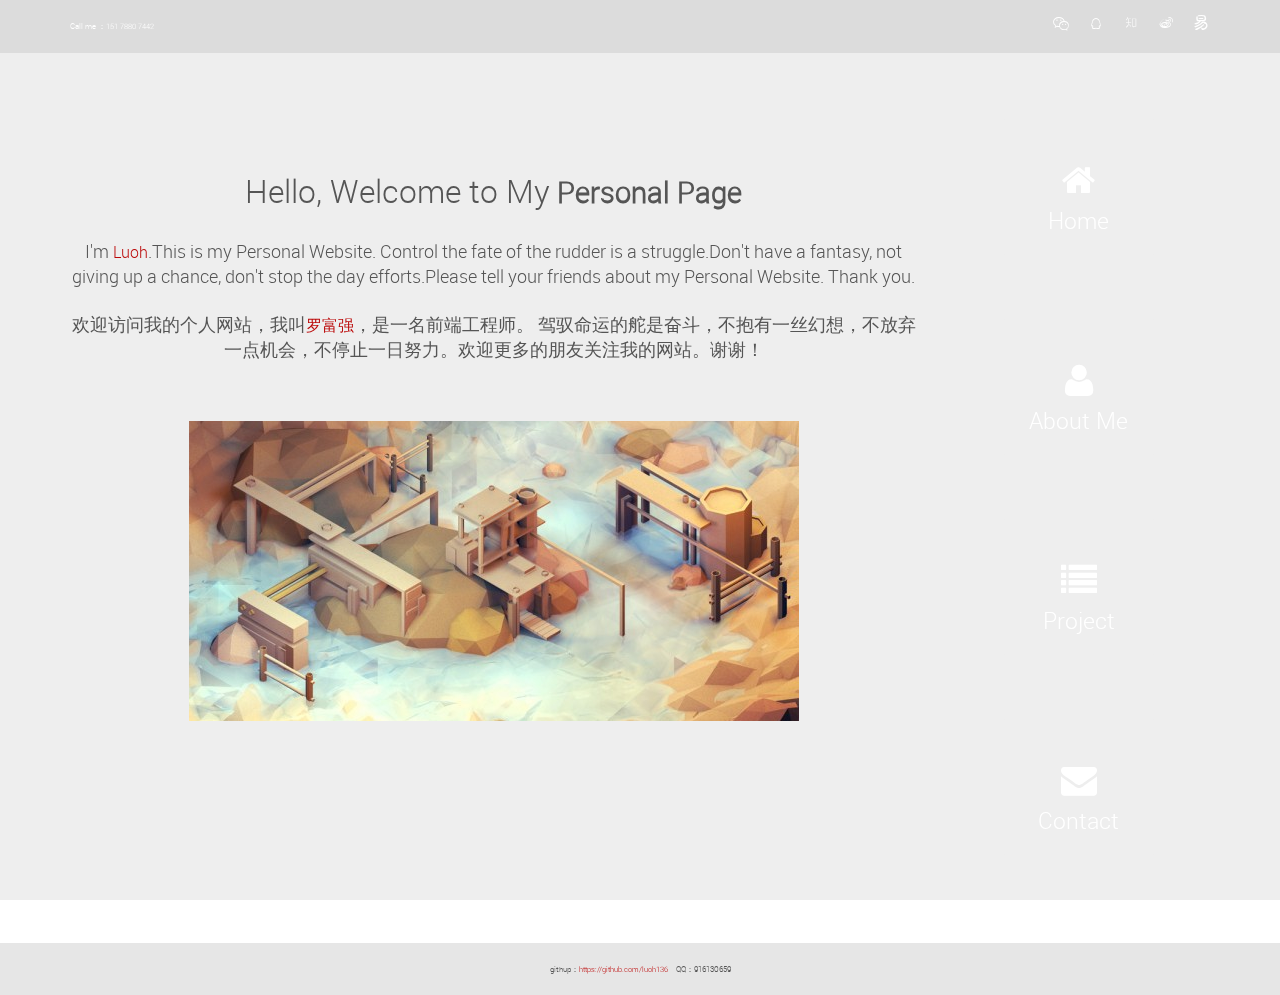
<file: index.html>
<!DOCTYPE html>
    <head>
        <meta charset="utf-8">
        <meta http-equiv="X-UA-Compatible" content="IE=edge">
        <title>Luoh的主页</title>
        <meta name="description" content="">
        <meta name="viewport" content="width=device-width, initial-scale=1">
        <link rel="icon" href="icon.png">
        
        <link rel="stylesheet" href="css/normalize.css">
        <link rel="stylesheet" href="css/font-awesome.css">
        <link rel="stylesheet" href="css/bootstrap.min.css">
        <link rel="stylesheet" href="css/index.css">
        <script src="js/vendor/modernizr-2.6.2.min.js"></script>
    </head>
    <body>
        <div class="site-bg"></div>
        <!-- TOP HEADER -->
        <div class="top-header">
            <div class="container">
                <div class="row">
                    <div class="col-md-6 col-sm-6 col-xs-12">
                        <p class="phone-info">Call me ：<a href="tel:15178807442">151 7880 7442</a></p>
                    </div>
                    <div class="col-md-6 col-sm-6 col-xs-12">
                        <div class="social-icons">
                            <ul>
                                <li><a href="javascript:;" class="fa icon-weixin"></a></li>
                                <li><a href="javascript:;" class="fa icon-qq01"></a></li>
                                <li><a href="javascript:;" class="fa icon-zhihu"></a></li>
                                <li><a href="javascript:;" class="fa icon-weibo"></a></li>
                                <li><a href="javascript:;" class="fa icon-wangyi1"></a></li>
                            </ul>
                        </div>
                    </div>
                </div>
            </div>
        </div>

<!--index content-->
        <div class="visible-xs visible-sm responsive-menu">
            <a href="javascript:;" class="toggle-menu">
                <i class="fa fa-bars"></i> Show Menu
            </a>
            <div class="show-menu">
                <ul class="main-menu">
                    <li>
                        <a class="show-1 active homebutton" href="javascript:;"><i class="fa fa-home"></i><span>Home</span></a>
                    </li>
                    <li>
                        <a class="show-2 aboutbutton" href="javascript:;"><i class="fa fa-user"></i>About Me</a>
                    </li>
                    <li>
                        <a class="show-3 projectbutton" href="javascript:;"><i class="fa fa-camera"></i>Project</a>
                    </li>
                    <li>
                        <a class="show-5 contactbutton" href="javascript:;"><i class="fa fa-envelope"></i>Contact</a>
                    </li>
                </ul>
            </div>
        </div>
		<div class="copyrights">Collect from </div>
        <div class="container" id="page-content">
            <div class="row">
                <div class="col-md-9 col-sm-12 content-holder">
                    <!-- CONTENT -->
                    <div id="menu-container">    
                        <div id="menu-1" class="homepage home-section text-center">
                            <div class="welcome-text">
                                <h2>Hello, Welcome to My<strong> Personal Page</strong></h2>
                                <p class="p1">I'm <span class="green">Luoh</span>.This is my  Personal Website. Control the fate of the rudder is a struggle.Don't have a fantasy, not giving up a chance, don't stop the day efforts.Please tell your friends about my Personal Website. Thank you.</p>
								<br/>

                                 <p>欢迎访问我的个人网站，我叫<span class="green">罗富强</span>，是一名前端工程师。 驾驭命运的舵是奋斗，不抱有一丝幻想，不放弃一点机会，不停止一日努力。欢迎更多的朋友关注我的网站。谢谢！</p>
                            </div>
                            <div style="background:url(images/bj.jpg) no-repeat center center;width:100%;height:300px;margin-top:60px" ></div>
                        </div>
                        <div id="menu-2" class="content about-section">
                            <div class="row">
                                <div class="col-md-8 col-sm-8">
                                    <div class="box-content profile">
                                        <h3 class="widget-title">About me</h3>
                                        <!-- <div class="profile-thumb">
                                            <img src="images/my.jpg" alt="">
                                        </div> -->
                                        <div class="profile-content">
                                            <h5 class="profile-name">罗富强</h5>
                                            <span class="profile-role">Web Engineer</span> <p>
                                            学历：本科<br>
                                            现居住地：重庆<br>
                                            联系电话：151 7880 7442<br>
                                            邮箱：luoh136@163.com
											</p>

                                        </div>
                                    </div>
                                </div>
                                <div class="col-md-4 col-sm-4">
                                    <div class="box-content">
                                        <h3 class="widget-title">Item Experience</h3>
                                        <span>福心产品推广<br>
                                           	宁波EBM应急广播监管系统<br>
                                            太化集团房地产开发有限公司<br>
                                            搜狐时尚年终策划<br>
                                            山西飞龙压缩机制造有限公司<br>
                                            移动端书城app<br>
                                        </span>
                                    </div>
                                </div>
                            </div>
                            <div class="row">
                                <div class="col-md-6 col-sm-6">
                                    <div class="box-content">
                                        <h3 class="widget-title">Working Experience</h3>
                                        <div class="project-item">
                                            <span>2015.10-至今   <br>
                                                山西环球巨人科技有限公司<br>
                                            根据工作安排能高效、高质地完成代码编写，确保符合规范的前端代码规范<br>
											负责公司现有项目和新项目的前端修改调试和开发工作<br>
											与设计团队紧密配合，最大程度实现ui设计师的设计想法<br>
											与后端开发团队紧密配合，确保代码有效对接，优化网站前端性能<br>
											页面通过标准校验，兼容各主流浏览器
                                            </span>
                                        </div>
                                    </div>
                                </div>
                                <div class="col-md-6 col-sm-6">
                                    <div class="box-content">
                                        <h3 class="widget-title">Technical Skills</h3>
                                        <div class="project-item">
                                            <span>Jquery------熟练掌握jquery的原理，对其方法能熟练运用<br>
                                                Angularjs------能熟练运用angularjs，对其指令能很好地运用<br>
                                                CSS3------animation动画，盒子3D变形，iconfont字体图标，媒体查询@media页面响应式<br>
                                                HTML5------常用H5的touch事件应用于移动端、localstorerage本地存储数据、canvas制作图表
                                                <br>
                                                Javascript------能熟练应用原生js给网页添加动效<br>
                                                Photoshop------熟练使用ps制作icon、抠图、切图
                                            </span>
                                        </div>
                                    </div>
                                </div>
                            </div>
                        </div>

                        <div id="menu-3" class="content gallery-section">
                            <div class="box-content">
                                <h3 class="widget-title">Projects</h3>
                                <div class="row row1">
                                    <div class="col-md-4 col-sm-6 col-xs-12">
                                        <div class="project-item">
                                         <h2>
                                          <span>福心产品推广</span>
                                          <strong>
                                            <i class=" icon icon-xiangqu"></i>
                                            <a target="_blank" href="http://fuxin.hafu365.com/">电子产品详细展示</a>
                                          </strong>
                                        </h2>
                                         <div class="g6-content">
                                             <div class="g6-description">
                                              <p>项目负责</p>
                                              <p>将psd效果图转化为html代码。使用css3的animation动画，利用@media进行响应式布局</p>
                                             </div>
                                           </div>
                                           <a class="g6-btn">
                                            <i class="icon icon-search"></i>
                                             <i class="icon icon-esc"></i>
                                          </a>
                                          <a href="http://fuxin.hafu365.com/">
                                            <img src="img/fuxin.png" alt=""></a>
                                        </div>  
                                    </div> 
                                    
                                    <div class="col-md-4 col-sm-6 col-xs-12">
                                           <div class="project-item">
                                         <h2>
                                          <span>阅读App</span>
                                          <strong>
                                            <i class=" icon icon-xiangqu"></i>
                                            <a target="_blank" href="https://luoh136.github.io/app">
                                            	移动端书城类app
                                            </a>
                                          </strong>
                                        </h2>
                                         <div class="g6-content">
                                             <div class="g6-description">
                                              <p>项目负责</p>
                                              <p>利用angularjs框架操作路由跳转页面，将相同内容编写组件，自定义指令控制页面动画</p>
                                             </div>
                                           </div>
                                           <a class="g6-btn">
                                            <i class="icon icon-search"></i>
                                             <i class="icon icon-esc "></i>
                                          </a>
                                          <a href="javascript:;" >
                                            <img src="img/shucheng.png" alt=""></a>
                                        </div> 
                                    </div>
                                    <div class="col-md-4 col-sm-6 col-xs-12">
                                           <div class="project-item">
                                         <h2>
                                          <span>宁波EBM应急广播监管系统</span>
                                          <strong>
                                            <i class=" icon icon-xiangqu"></i>
                                            <a target="_blank" href="javascript:;">公司内网系统</a>
                                          </strong>
                                        </h2>
                                         <div class="g6-content">
                                             <div class="g6-description">
                                              <p>项目负责</p>
                                              <p>响应式布局开发，交互采用Ajax技术调用后台接口。运用了HTML5的canvans技术数据可
视化，实现地图以及各种饼图，柱状图</p>
                                             </div>
                                           </div>
                                           <a class="g6-btn">
                                            <i class="icon icon-search"></i>
                                             <i class="icon icon-esc"></i>
                                          </a>
                                          <a href="javascript:;">
                                            <img src="img/canvas.png" alt=""></a>
                                        </div> 
                                    </div>
                                    <div class="col-md-4 col-sm-6 col-xs-12">
                                           <div class="project-item">
                                         <h2>
                                          <span>山西飞龙压缩机制造有限公司</span>
                                          <strong>
                                            <i class=" icon icon-xiangqu"></i>
                                            <a target="_blank" href="http://www.shanxifeilong.cn/">公司官网开发</a>
                                          </strong>
                                        </h2>
                                         <div class="g6-content">
                                             <div class="g6-description">
                                              <p>项目负责</p>
                                              <p>页面编写，运用JavaScript，制作网页动效再结合php实现前后台数据交互</p>
                                             </div>
                                           </div>
                                           <a class="g6-btn">
                                             <i class="icon icon-search"></i>
                                             <i class="icon icon-esc"></i>
                                          </a>
                                          <a href="javascript:;">
                                            <img src="img/feilong.png" alt=""></a>
                                        </div> 
                                    </div>
                                     <div class="col-md-4 col-sm-6 col-xs-12">
                                        <div class="project-item">
                                         <h2>
                                          <span>太化集团</span>
                                          <strong>
                                            <i class=" icon icon-xiangqu"></i>
                                            <a target="_blank" href="http://www.taihuadichan.com/index.php ">公司网站开发建设</a>
                                          </strong>
                                        </h2>
                                         <div class="g6-content">
                                             <div class="g6-description">
                                              <p>项目负责</p>
                                              <p>将psd效果图转化为html代码，负责列表页和详情页，从后台获取数据，实现动态页面。利用jquery制作页面动画效果，单页面静态展示</p>
                                             </div>
                                           </div>
                                           <a class="g6-btn">
                                            <i class="icon icon-search"></i>
                                             <i class="icon icon-esc"></i>
                                          </a>
                                          <a href="javascript:;">
                                            <img src="img/taihua.png" alt=""></a>
                                        </div>  
                                    </div>
                                    <div class="col-md-4 col-sm-6 col-xs-12">
                                          <div class="project-item">
                                         <h2>
                                          <span>搜狐时尚年终策划</span>
                                          <strong>
                                            <i class=" icon icon-xiangqu"></i>
                                            <a target="_blank" href="http://m.sohu.com/c/18279/?from=timeline&isappinstalled=0">移动端H5</a>
                                          </strong>
                                        </h2>
                                         <div class="g6-content">
                                             <div class="g6-description">
                                              <p>项目负责</p>
                                              <p>将psd效果图转化为html代码，利用css3进行页面动画</p>
                                             </div>
                                           </div>
                                           <a class="g6-btn">
                                            <i class="icon icon-search"></i>
                                             <i class="icon icon-esc"></i>
                                          </a>
                                          <a href="javascript:;">
                                            <img src="img/souhu.png" alt=""></a>
                                        </div> 
                                    </div>
                                </div>
                                <div class="project-pages">
                                    <ul>
                                        <li><a href="javascript:;">html5</a></li>
                                        <li><a href="javascript:;">css3</a></li>
                                        <li><a href="javascript:;">jquery</a></li>
                                        <li><a href="javascript:;">ajax</a></li>
                                        <li><a href="javascript:;">angularjs</a></li>
                                        <li><a href="javascript:;">bootstrap</a></li>
                                    </ul>
                                </div>
                            </div>
                        </div>
                        <div id="menu-3" class="content gallery-section">
                            <div class="box-content">
                          <h3 class="widget-title">Applets</h3>
                          <div class="row row2">
                              <div class="col-md-4 col-sm-6 col-xs-12">
                                  <div class="project-item">
                                      <h2>
                                          <span>房贷计算器</span>
                                          <strong>
                                              <i class=" icon icon-xiangqu"></i>
                                              <a target="_blank" href="javascript:;">微信小程序</a>
                                          </strong>
                                      </h2>

                                      <div class="g6-content">
                                          <div class="g6-description">
                                              <p>介绍</p>
                                              <p>通过微信开发者工具进行小程序开发，使用自定标签搭建页面结构</p>
                                          </div>
                                      </div>

                                      <a class="g6-btn">
                                          <i class="icon icon-search"></i>
                                          <i class="icon icon-esc"></i>
                                      </a>
                                      <a href="javascript:;">
                                          <img src="img/fangdai.png" alt=""></a>
                                  </div>
                              </div>
                              <div class="col-md-4 col-sm-6 col-xs-12">
                                  <div class="project-item">
                                      <h2>
                                          <span>五子棋</span>
                                          <strong>
                                              <i class=" icon icon-xiangqu"></i>
                                              <a target="_blank" href="http://luoh136.github.io/wzq">HTML5canvas应用</a>
                                          </strong>
                                      </h2>

                                      <div class="g6-content">
                                          <div class="g6-description">
                                              <p>简介</p>
                                              <p>利用canvas画布进行棋盘描绘和落子，探讨计算机基础算法实现人机对战</p>
                                          </div>
                                      </div>

                                      <a class="g6-btn">
                                          <i class="icon icon-search"></i>
                                          <i class="icon icon-esc"></i>
                                      </a>
                                      <a href="javascript:;">
                                          <img src="img/wuziqi.png" alt="">
                                      </a>
                                  </div>
                              </div>
                              <div class="col-md-4 col-sm-6 col-xs-12">
                                  <div class="project-item">
                                      <h2>
                                          <span>知乎日报</span>
                                          <strong>
                                              <i class=" icon icon-xiangqu"></i>
                                              <a target="_blank" href="javascript:;">微信小程序</a>
                                          </strong>
                                      </h2>

                                      <div class="g6-content">
                                          <div class="g6-description">
                                              <p>介绍</p>
                                              <p>通过知乎日报API输出的json对象进行页面渲染</p>
                                          </div>
                                      </div>

                                      <a class="g6-btn">
                                          <i class="icon icon-search"></i>
                                          <i class="icon icon-esc"></i>
                                      </a>
                                      <a href="javascript:;">
                                          <img src="img/zhihu.jpg" alt="">
                                      </a>
                                  </div>
                              </div>
                              <div class="col-md-4 col-sm-6 col-xs-12">
                                  <div class="project-item">
                                      <h2>
                                          <span>贪吃蛇</span>
                                          <strong>
                                              <i class=" icon icon-xiangqu"></i>
                                              <a target="_blank" href="http://huoerheaven.github.io/tianmao/index.html">javascript动画及计算机基础算法</a>
                                          </strong>
                                      </h2>

                                      <div class="g6-content">
                                          <div class="g6-description">
                                              <p>简介</p>
                                              <p>利用js操作dom元素进行页面布局及动画，利用onkeydown事件控制蛇头方向</p>
                                          </div>
                                      </div>

                                      <a class="g6-btn">
                                          <i class="icon icon-search"></i>
                                          <i class="icon icon-esc"></i>
                                      </a>
                                      <a href="javascript:;">
                                          <img src="img/tanchishe.jpg" alt=""></a>
                                  </div>
                              </div>
                              <div class="col-md-4 col-sm-6 col-xs-12">
                                  <div class="project-item">
                                      <h2>
                                          <span>音乐播放器</span>
                                          <strong>
                                              <i class=" icon icon-xiangqu"></i>
                                              <a target="_blank" href="http://luoh136.github.io/mc">HTML5移动端audio应用</a>
                                          </strong>
                                      </h2>

                                      <div class="g6-content">
                                          <div class="g6-description">
                                              <p>简介</p>
                                              <p>利用html5中的touch事件及audio标签特有的属性和方法控制音乐播放</p>
                                          </div>
                                      </div>

                                      <a class="g6-btn">
                                          <i class="icon icon-search"></i>
                                          <i class="icon icon-esc"></i>
                                      </a>
                                      <a href="javascript:;">
                                          <img src="img/yinyue.png" alt=""></a>
                                  </div>
                              </div>
                              <div class="col-md-4 col-sm-6 col-xs-12">
                                  <div class="project-item">
                                      <h2>
                                          <span>Todo应用</span>
                                          <strong>
                                              <i class=" icon icon-xiangqu"></i>
                                              <a target="_blank" href="http://luoh136.github.io/icloud">HTML5移动端localstorage</a>
                                          </strong>
                                      </h2>

                                      <div class="g6-content">
                                          <div class="g6-description">
                                              <p>简介</p>
                                              <p>通过h5中的touch事件和利用jquery操作页面动画，利用localstorage将数据存储在本地</p>
                                          </div>
                                      </div>

                                      <a class="g6-btn">
                                          <i class="icon icon-search"></i>
                                          <i class="icon icon-esc"></i>
                                      </a>
                                      <a href="javascript:;">
                                          <img src="img/todo.png" alt=""></a>
                                  </div>
                              </div>
                                </div>
                              
                                <div class="project-pages">
                                    <ul>
                                        <li><a href="javascript:;">微信小程序</a></li>
                                        <li><a href="javascript:;">HTML5</a></li>
                                        <li><a href="javascript:;">jquery</a></li>
                                        <li><a href="javascript:;">CSS3</a></li>
                                        <li><a href="javascript:;">fullpage</a></li>
                                        <li><a href="javascript:;">bootstrap</a></li>
                                    </ul>
                                </div>
                            </div>
                        </div>


                        <div id="menu-4" class="content contact-section">
                            <div class="row">
                                <div class="col-md-8 col-sm-8">
                                    <div class="box-content">
                                        <h3 class="widget-title">Send Me A Message</h3>
                                        <form class="contact-form">
                                            <fieldset>
                                                <input type="text" class="name" id="name" placeholder="Name...">
                                            </fieldset> 
                                            <fieldset>
                                                <input type="email" class="email" id="email" placeholder="Email...">
                                            </fieldset> 
                                            <fieldset>
                                                <input type="text" class="subject" id="subject" placeholder="Subject...">
                                            </fieldset>
                                            <fieldset>
                                                <textarea name="message" id="message" cols="30" rows="4" placeholder="Message.."></textarea>
                                            </fieldset>
                                            <fieldset>
                                                <input type="submit" class="button" id="button" value="Send Message">
                                            </fieldset>
                                        </form>
                                    </div>
                                </div>
                                <div class="col-md-4 col-sm-4">
                                    <div class="box-content">
                                        <h3 class="widget-title">Contact Me</h3>
                                        <p>Tel：151 7880 7442<br/> E-mail：luoh136@163.com<br>QQ：916130659<br>
										 </p>
										 <a href="https://github.com/luoh136" class='blog'>https://github.com/luoh136</a>
                                    </div>
                                </div>
                            </div>
                        </div>

                    </div>
                </div>

                <div class="col-md-3 hidden-sm">                    
                    <nav id="nav" class="main-navigation hidden-xs hidden-sm">
                        <ul class="main-menu">
                            <li>
                                <a class="show-1 active homebutton" href="#"><i class="fa fa-home"></i>Home</a>
                            </li>
                            <li>
                                <a class="show-2 aboutbutton" href="#"><i class="fa fa-user"></i>About Me</a>
                            </li>
                            <li>
                                <a class="show-3 projectbutton" href="#"><i class="fa fa-camera"></i>Project</a>
                            </li>
                            <li>
                                <a class="show-5 contactbutton" href="#"><i class="fa fa-envelope"></i>Contact</a>
                            </li>
                        </ul>
                    </nav>

                </div>
            </div>
        </div>

        <!-- SITE-FOOTER -->
        <div class="site-footer">
            <div class="container">
                <div class="row">
                    <div class="col-md-12 text-center">
                        <p>githup：<a href="https://github.com/luoh136" style="color:#BB0808">https://github.com/luoh136</a> &nbsp;&nbsp; QQ：916130659 </p>
                    </div>
                </div>
            </div>
        </div> 
        <script src="js/vendor/jquery-1.10.2.min.js"></script>
        <script src="js/plugins.js"></script>
        <script src="js/main.js"></script>
    </body>
</html>
</file>
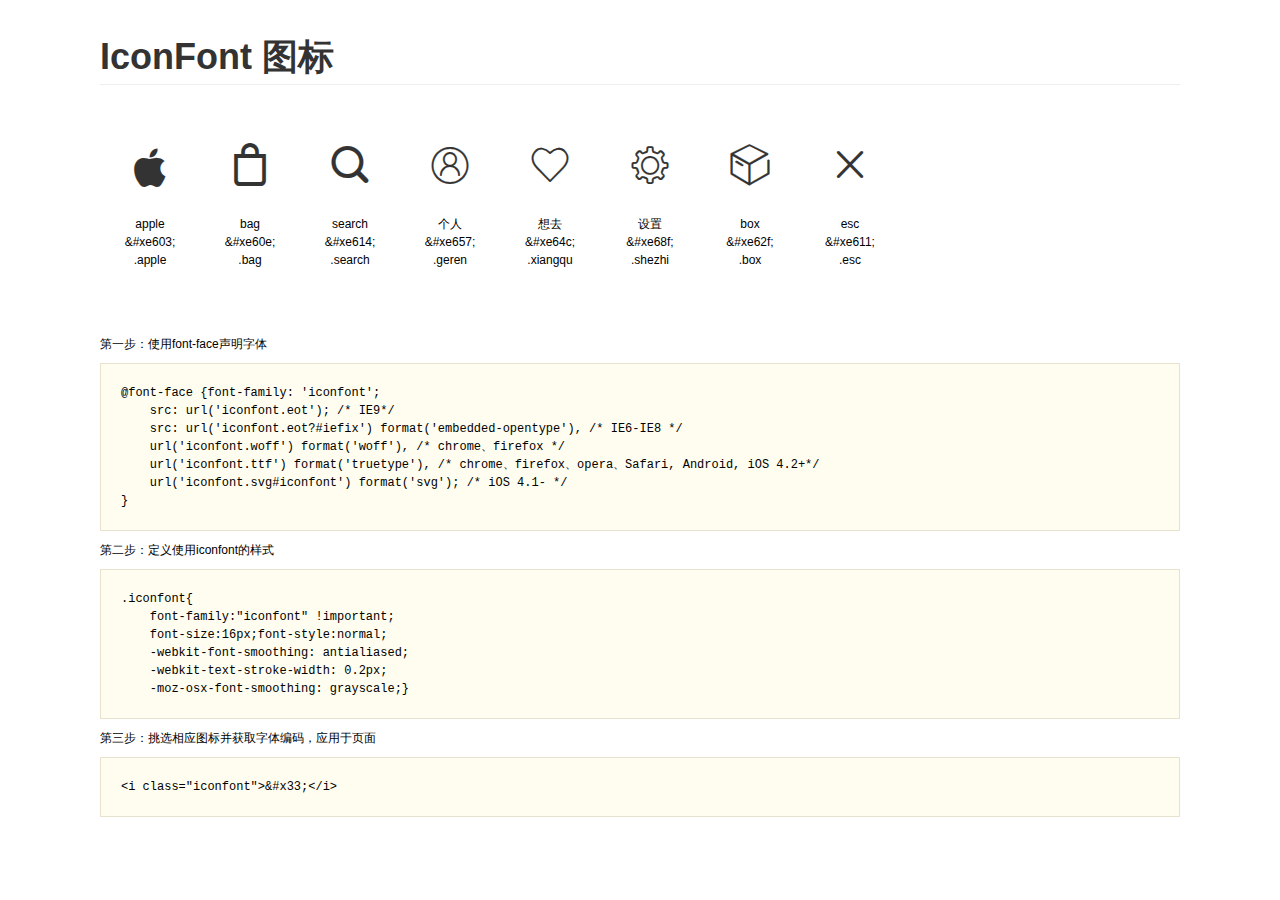
<file: fonts/ux_1469249950_0344515/demo.html>
<!DOCTYPE html>
<html>
<head>
    <meta charset="utf-8"/>
    <title>IconFont</title>
    <link rel="stylesheet" href="demo.css">
    <link rel="stylesheet" href="iconfont.css">
</head>
<body>
    <div class="main">
        <h1>IconFont 图标</h1>
        <ul class="icon_lists clear">
            
                <li>
                <i class="icon iconfont">&#xe603;</i>
                    <div class="name">apple</div>
                    <div class="code">&amp;#xe603;</div>
                    <div class="fontclass">.apple</div>
                </li>
            
                <li>
                <i class="icon iconfont">&#xe60e;</i>
                    <div class="name">bag</div>
                    <div class="code">&amp;#xe60e;</div>
                    <div class="fontclass">.bag</div>
                </li>
            
                <li>
                <i class="icon iconfont">&#xe614;</i>
                    <div class="name">search</div>
                    <div class="code">&amp;#xe614;</div>
                    <div class="fontclass">.search</div>
                </li>
            
                <li>
                <i class="icon iconfont">&#xe657;</i>
                    <div class="name">个人</div>
                    <div class="code">&amp;#xe657;</div>
                    <div class="fontclass">.geren</div>
                </li>
            
                <li>
                <i class="icon iconfont">&#xe64c;</i>
                    <div class="name">想去</div>
                    <div class="code">&amp;#xe64c;</div>
                    <div class="fontclass">.xiangqu</div>
                </li>
            
                <li>
                <i class="icon iconfont">&#xe68f;</i>
                    <div class="name">设置</div>
                    <div class="code">&amp;#xe68f;</div>
                    <div class="fontclass">.shezhi</div>
                </li>
            
                <li>
                <i class="icon iconfont">&#xe62f;</i>
                    <div class="name">box</div>
                    <div class="code">&amp;#xe62f;</div>
                    <div class="fontclass">.box</div>
                </li>
            
                <li>
                <i class="icon iconfont">&#xe611;</i>
                    <div class="name">esc</div>
                    <div class="code">&amp;#xe611;</div>
                    <div class="fontclass">.esc</div>
                </li>
            
        </ul>


        <div class="helps">
            第一步：使用font-face声明字体
            <pre>
@font-face {font-family: 'iconfont';
    src: url('iconfont.eot'); /* IE9*/
    src: url('iconfont.eot?#iefix') format('embedded-opentype'), /* IE6-IE8 */
    url('iconfont.woff') format('woff'), /* chrome、firefox */
    url('iconfont.ttf') format('truetype'), /* chrome、firefox、opera、Safari, Android, iOS 4.2+*/
    url('iconfont.svg#iconfont') format('svg'); /* iOS 4.1- */
}
</pre>
第二步：定义使用iconfont的样式
            <pre>
.iconfont{
    font-family:"iconfont" !important;
    font-size:16px;font-style:normal;
    -webkit-font-smoothing: antialiased;
    -webkit-text-stroke-width: 0.2px;
    -moz-osx-font-smoothing: grayscale;}
</pre>
第三步：挑选相应图标并获取字体编码，应用于页面
<pre>
&lt;i class="iconfont"&gt;&amp;#x33;&lt;/i&gt;
</pre>
        </div>

    </div>
</body>
</html>
</file>
<file: css/index.css>
@font-face {
  font-family: 'robotolight';
  src: url("../fonts/Roboto-Light-webfont.eot");
  src: url("../fonts/Roboto-Light-webfont.eot?#iefix") format("embedded-opentype"), url("../fonts/Roboto-Light-webfont.woff") format("woff"), url("../fonts/Roboto-Light-webfont.ttf") format("truetype"), url("../fonts/Roboto-Light-webfont.svg#robotolight") format("svg");
  font-weight: normal;
  font-style: normal;
}
@font-face {
  font-family: 'robotoregular';
  src: url("../fonts/Roboto-Regular-webfont.eot");
  src: url("../fonts/Roboto-Regular-webfont.eot?#iefix") format("embedded-opentype"), url("../fonts/Roboto-Regular-webfont.woff") format("woff"), url("../fonts/Roboto-Regular-webfont.ttf") format("truetype"), url("../fonts/Roboto-Regular-webfont.svg#robotoregular") format("svg");
  font-weight: normal;
  font-style: normal;
}
@font-face {
  font-family: 'robotobold';
  src: url("../fonts/Roboto-Bold-webfont.eot");
  src: url("../fonts/Roboto-Bold-webfont.eot?#iefix") format("embedded-opentype"), url("../fonts/Roboto-Bold-webfont.woff") format("woff"), url("../fonts/Roboto-Bold-webfont.ttf") format("truetype"), url("../fonts/Roboto-Bold-webfont.svg#robotobold") format("svg");
  font-weight: normal;
  font-style: normal;
}
/*tubiao*/
@font-face {
  font-family: "iconfont";
  src: url("../fonts/iconfontq.woff") format("woff");
}
.icon {
  font-family: "iconfont";
  font-size: 16px;
  font-style: normal;
  color: white;
}

.icon-apple:before {
  content: "\e603";
}

.icon-bag:before {
  content: "\e60e";
}

.icon-search:before {
  content: "\e614";
}

.icon-geren:before {
  content: "\e657";
}

.icon-xiangqu:before {
  content: "\e64c";
}

.icon-shezhi:before {
  content: "\e68f";
}

.icon-box:before {
  content: "\e62f";
}

.icon-esc:before {
  content: "\e611";
}

.green {
	color: #BB0808;
}

.orange {
	color: #BB0808;
}

.blue {
	color: #BB0808;
}
.copyrights{text-indent:-9999px;height:0;line-height:0;font-size:0;overflow:hidden;}
/*---------------------------------------------------------
 1. Reset
-------------------------------------------------------- */
html, body, div, span, applet, object, iframe, h1, h2, h3, h4, h5, h6, p, blockquote, pre, a, abbr, acronym, address, big, cite, code, del, dfn, em, img, ins, kbd, q, s, samp, small, strike, strong, sub, sup, tt, var, b, u, i, center, dl, dt, dd, ol, ul, li, fieldset, form, label, legend, table, caption, tbody, tfoot, thead, tr, th, td, article, aside, canvas, details, embed, figure, figcaption, footer, header, hgroup, menu, nav, output, ruby, section, summary, time, mark, audio, video {
  margin: 0;
  padding: 0;
  border: 0;
  font-size: 90%;
  vertical-align: baseline;
}

main {
  display: block;
}

body {
  line-height: 1;
}

ol,
ul {
  list-style: none;
}

blockquote,
q {
  quotes: none;
}

blockquote:before,
blockquote:after {
  content: '';
  content: none;
}

table {
  border-collapse: collapse;
  border-spacing: 0;
}

html {
  font-size: 100%;
  -webkit-text-size-adjust: 100%;
  -ms-text-size-adjust: 100%;
}

a:focus {
  outline: none;
}

article,
aside,
details,
figcaption,
figure,
footer,
header,
hgroup,
nav,
section {
  display: block;
}

audio,
canvas,
video {
  display: inline-block;
  *display: inline;
  *zoom: 1;
}

audio:not([controls]) {
  display: none;
}

sub,
sup {
  line-height: 0;
  position: relative;
  vertical-align: baseline;
}

sup {
  top: -.5em;
}

sub {
  bottom: -.25em;
}

img {
  border: 0;
  -ms-interpolation-mode: bicubic;
}

button,
input,
select,
textarea {
  font-size: 100%;
  margin: 0;
  vertical-align: baseline;
  *vertical-align: middle;
}

button,
input {
  line-height: normal;
  *overflow: visible;
}

button::-moz-focus-inner,
input::-moz-focus-inner {
  border: 0;
  padding: 0;
}

button,
input[type="button"],
input[type="reset"],
input[type="submit"] {
  cursor: pointer;
  -webkit-appearance: button;
}

input[type="search"] {
  -webkit-appearance: textfield;
}

input[type="search"]:-webkit-search-decoration {
  -webkit-appearance: none;
}

textarea {
  overflow: auto;
  vertical-align: top;
}

/*---------------------------------------------------------
 2. Basic Style
-------------------------------------------------------- */
body {
  font-size: 14px;
  line-height: 24px;
  color: #555;
  font-family: 'robotolight';
}

a {
  color: #5cb48e;
  -webkit-transition: all 150ms ease-in-out;
  -moz-transition: all 150ms ease-in-out;
  -ms-transition: all 150ms ease-in-out;
  -o-transition: all 150ms ease-in-out;
  transition: all 150ms ease-in-out;
  text-decoration: none !important;
}
.blog{
  color:#fff;
}
a:hover {
  color: #333333;
}

h1, h2, h3, h4, h5 {
  color: #333333;
}

::-webkit-input-placeholder {
  color: #666;
}

:-moz-placeholder {
  /* Firefox 18- */
  color: #666;
}

::-moz-placeholder {
  /* Firefox 19+ */
  color: #666;
}

:-ms-input-placeholder {
  color: #666;
}

.site-bg {
  position: fixed;
  height: 100%;
  width: 100%;
  z-index: 0;
  /*background-image: url(../images/bg.jpg);*/
  background: #eee;
  background-size: cover;
  background-repeat: no-repeat;
  background-attachment: fixed;
  opacity: 1;
}

.site-bg-overlay {
  position: fixed;
  width: 100%;
  height: 100%;
  top: 0;
  left: 0;
  z-index: 1;
  background-image:url(../images/pic.png);
  animation: info 2s linear infinite;
}

#page-content {
  position: relative;
  z-index: 12;
  margin-top: 60px;
}
@media screen and (max-width: 992px) {
  #page-content {
    margin-top: 0;
  }
}

.content {
  display: none;
}

.box-content {
  background: rgba(193,193,193,0.4);
  color: #999;
  font-family: 'robotolight';
  padding: 30px;
  margin-top: 30px;
}
.box-content .widget-title {
  font-size: 22px;
  color: #fff;
  font-weight: bold;
  font-family: 'robotolight';
  margin-bottom: 30px;
}

.welcome-text {
  position: relative;
  margin-top: 60px;
}
.welcome-text h2 {
  font-size: 32px;
  font-family: 'robotolight';
  margin-bottom: 30px;
  color: #555;
}
.welcome-text p {
  font-size: 18px;
  font-family: 'robotolight';
}
.welcome-text .p2 {
  display: none;
}

.welcome-text:hover .p2 {
  display: block;

}

.subscribe-form {
  margin-top: 80px;
}
.subscribe-form input.email {
  -webkit-border-radius: 10px;
  border-radius: 10px;
  background: rgba(255, 255, 255, 0.1);
  outline: 0;
  border: 1px solid #fff;
  padding: 10px 15px;
  width: 100%;
  display: inline-block;
  font-size: 14px;
}
.subscribe-form input.button {
  background: #5cb48e;
  color: white;
  text-transform: uppercase;
  font-size: 14px;
  padding: 10px 20px;
  outline: 0;
  border: 0;
  -webkit-border-radius: 10px;
  border-radius: 10px;
}
.subscribe-form .button-holder {
  text-align: left;
}
@media screen and (max-width: 992px) {
  .subscribe-form .button-holder {
    margin-top: 20px;
    text-align: center;
  }
}
.subscribe-form p {
  margin-top: 20px;
  font-size: 12px;
}


.subscribe-form ::-webkit-input-placeholder {
  color: #fff;
}
.subscribe-form :-moz-placeholder {
  /* Firefox 18- */
  color: #fff;
}
.subscribe-form ::-moz-placeholder {
  /* Firefox 19+ */
  color: #fff;
}
.subscribe-form :-ms-input-placeholder {
  color: #fff;
}

/*---------------------------------------------------------
 3. Header
-------------------------------------------------------- */
.top-header {
  position: relative;
  z-index: 10;
  padding: 14px 0;
  background: rgba(193, 193, 193, 0.4);
}
.phone-info{
  color:#fff;
}
.phone-info a {
  color: #fff;
}

@media screen and (max-width: 992px) {
  .phone-info {
    text-align: center;
  }
}

.social-icons {
  text-align: right;
}
.social-icons a {
  color: white;
  font-size: 18px;
}
.social-icons li {
  display: inline-block;
  margin-left: 15px;
}
.social-icons a:hover{
  color: #5CB48E;
  font-size: 18px;
}
@media screen and (max-width: 992px) {
  .social-icons {
    text-align: center;
    margin-top: 20px;
  }
  .social-icons li:first-child {
    margin-left: 0;
  }
}



#nav a {
  display: block;
  width: 150px;
  height: 150px;
  text-align: center;
  color: white;
  font-size: 23px;
  margin:0 auto;
}
#nav a:hover{
  color: #DD5044;
}
/*#nav a:hover{
  color:#E36C24;
  transform: scale(1.3,1.3);
}*/

#nav li {
  margin-bottom: 50px;
}
#nav i {
  text-align: center;
  padding-top: 50px;
  display: block;
  font-size: 36px;
  margin-bottom: 10px;
}



.homebutton {
  background:#eee;
  border-radius: 10px;
  animation: info1 2s cubic-bezier(0.5,0.46,0.65,1.56);
}
.homebutton:hover{
  transform: scale(1.1,1.1);
}
@keyframes info {
  0%{
    opacity:0
  }
  10%{
    opacity: 0.8;
  }
  20%{
    opacity: 0;
  }
  40%{
    opacity: 0.8;
  }
  60%{
    opacity: 0;
  }
  80%{
    opacity: 0.8;
  }
  100%{
    opacity: 0;
  }
}

@keyframes info1 {
  0%{
    transform: scale(0.5,0.5)
  }
  50%{
    transform: scale(0,0)
  }
  100%{
    transform: scale(1,1)
  }
}
.aboutbutton {
  background:#eee;
  border-radius: 10px;
  animation: info1 2s cubic-bezier(0.5,0.46,0.65,1.56) 1s;
}
.aboutbutton:hover{
  transform: scale(1.1,1.1);
}
.projectbutton {
  background:#eee;
  border-radius: 10px;
  animation: info1 2s cubic-bezier(0.5,0.46,0.65,1.56) 2s;
}
.projectbutton:hover {
  transform: scale(1.1, 1.1);
}
.contactbutton {
  background:#eee;
  border-radius: 10px;
  animation: info1 2s cubic-bezier(0.5,0.46,0.65,1.56) 3s;
}
.contactbutton:hover {
  transform: scale(1.1, 1.1);
}
.logo-top-margin {
  position: relative;
  margin-top: 120px;
  margin-left: 45%;
}
/*立方体*/

.scene{
  width:80px;height:80px;
  position: relative;
  perspective: 800px;
}
.box{
  width:100%;height:100%;
  position:absolute;
  left:0;
  top:0;
  bottom:0;
  right:0;
  margin:auto;
  transform-style: preserve-3d;
  transform-origin:center center 50px;/*x轴 y轴 z轴*/
}
.box img{
  width: 100%;
  height: 100%;
}
.box div{
  width:100%;
  height:100%;
  position:absolute;
  left:0;top:0;
  font-size:20px;color:#fff;
  line-height:80px;
  text-align:center;
  opacity: 1;
}
.box div:nth-of-type(1){
  background:#fff;
  transform:rotateX(90deg);
  transform-origin: top;
}
.box div:nth-of-type(2){
  background:#fff;
  transform:rotateY(-90deg);
  transform-origin:left;
}
.box div:nth-of-type(3){
  background:#fff;
}
.box div:nth-of-type(4){
  background:#fff;
  transform:rotateY(90deg);
  transform-origin:right;
}
.box div:nth-of-type(5){
  background:#fff;
  transform:rotateX(-90deg);
  transform-origin:bottom;
}
.box div:nth-of-type(6){
  background:#fff;
  transform:translateZ(80px);
}

@media screen and (max-width: 992px) {
  .logo-top-margin {
    margin-top: 0!important;
    margin-left: 0!important;
  }
}

.responsive-menu {
  position: relative;
  text-align: center;
  z-index: 99;
  margin-top: 60px;
  margin-bottom: 60px;
}

.toggle-menu {
  color: white !important;
  background: rgba(0, 0, 0, 0.3);
  padding: 15px 30px;
  text-transform: uppercase;
  font-family: 'robotoregular';
  display: inline-block;
}
.toggle-menu i {
  margin-right: 15px;
}

.show-menu {
  background: rgba(92, 180, 142, 0.5);
  display: none;
}
.show-menu li {
  display: block;
  border-bottom: 1px solid rgba(0, 0, 0, 0.15);
}
.show-menu li:last-child {
  border-bottom: 0;
}
.show-menu a {
  padding: 15px 20px;
  display: inline-block;
  width: 90%;
  color: white;
  text-transform: uppercase;
  font-size: 16px;
  background: transparent;
}
.show-menu a i {
  margin-right: 15px;
}

@media screen and (max-width: 992px) {
  .logo-holder {
    text-align: center;
  }
}

/*---------------------------------------------------------
 4. Main Content
-------------------------------------------------------- */
/*------ banner ------ */
.profile {
  overflow: hidden;
  background: rgba(193,193,193,0.4);
  color: #999;
  padding-right: 0;
}
.profile .widget-title,.profile .profile-name{
  color: #fff;
}
.profile-thumb {
  width: 200px;
  height: 200px;
  border: 3px solid #dddddd;
  overflow: hidden;
  margin-right: 25px;
  float: left;
}
.profile-thumb img {
  width: 100%;
  display: block;
}
@media screen and (max-width: 768px) {
  .profile-thumb {
    float: none;
    margin-bottom: 25px;
    width: 80%;
    height: auto;
  }
}

.profile-content {
  overflow: hidden;
}

.profile-name {
  font-family: 'robotoregular';
  font-size: 18px;
}

.profile-role {
  font-size: 14px;
  margin-bottom: 20px;
  display: block;
  color:#fff;
}

.about-social {
  margin-top: 30px;
}
.about-social li {
  display: inline-block;
  margin-bottom: 3px;
}
.about-social a {
  width: 42px;
  height: 42px;
  line-height: 42px;
  text-align: center;
  color: #333333;
  background: #dddddd;
}
.about-social a:hover {
  background: #5cb48e;
  color: white;
  font-size: 16px;
}

.progess-bars span {
  font-size: 13px;
  color: #fff;
}

.progress {
  height: 10px;
  border-radius: 0;
  box-shadow: none;
  background: #e8f4ef;
  margin-bottom: 10px;
}

.progress-bar {
  box-shadow: none;
  background: #5cb48e;
}

/*------ projects ------ */
/*------ projects ------ */
.gallery-section .project-item {
  margin-bottom: 30px;
  background: #ccc;
  box-shadow: 0 10px 10px 1px #555; 
  position: relative;
}

.gallery-section .project-item h2 {
  background: rgba(0,0,0,0.2);
  position: absolute;
  bottom: 0;
  left: -16px;
  width: 100%;
  padding: 0px 8px;
  color: #fff;
  height: 40%;
  font-size: 20px;
  line-height: 2rem;
  text-align: center;
  margin: 0;
  z-index: 10;
  white-space: nowrap;
  transition: all 0.3s;
  box-sizing:content-box;
  -webkit-box-sizing:content-box;
}

.gallery-section .project-item h2 strong {
  font-weight: 400;
  display: block;
  font-size: .7em;
  white-space: nowrap;
}

.gallery-section .project-item h2 strong a {
  color: #fff;
}

.gallery-section .project-item h2:after {
  content: ' ';
  position: absolute;
  left: 0;
  top: -16px;
  width: 0;
  border: 8px solid;
  transition: all 0.3s;
  box-sizing: border-box;
  border-top-color: transparent;
  border-right-color: #b71c1c;
  border-bottom-color: #b71c1c;
  border-left-color: transparent;
}
.gallery-section .project-item .g6-content {
  width: 100%;
  height: 100%;
  position: relative;
}

.gallery-section .project-item .g6-content img {
  overflow: hidden;
  position: absolute;
  left: 0;
  top: 0;
  width: 100%;
  height: 100%;
  z-index: 3;
}

.gallery-section .project-item .g6-content .g6-description {
  position: absolute;
  top: 100%;
  right: 30px;
  left: 30px;
  bottom: 54px;
  opacity: 0;
  transition: all 1.2s;
}
.gallery-section .project-item .g6-btn {
  position: absolute;
  right: 16px;
  top: 16px;
  border-radius: 50%;
  border: 5px solid;
  width: 40px;
  height: 40px;
  line-height: 34px;
  text-align: center;
  color: #fff;
  cursor: pointer;
  z-index: 20;
  background-color: #ccc;
}

.gallery-section .project-item .g6-btn i {
  display: block;
  position: absolute;
  left: 0;
  top: 0;
  right: 0;
  bottom: 0;
  margin: auto;
  transition: transform 0.3s ease;
}

.gallery-section .project-item .g6-btn i:nth-child(2) {
  opacity: 0;
}

.gallery-section .project-item.action h2 {
  bottom: 60%;
}

.gallery-section .project-item.action h2:after {
  border-top-color: #b71c1c;
  border-right-color: #b71c1c;
  border-bottom-color: transparent;
  border-left-color: transparent;
  top: 100%;
}

.gallery-section .project-item.action  img {
  transform: none;
}

.gallery-section .project-item.action  img {
  border-radius: 50%;
  transform:scale(0,0);
  z-index: 20;
}

.gallery-section .project-item.action .g6-content .g6-description {
  top: 50px;
  padding-top: 20%;
  opacity: 1;
}
.gallery-section .project-item.action .g6-content .g6-description p {
   display: block;
   line-height: 1.3em;
   font-size: 12px;
   color: #000;
}
.gallery-section .project-item.action .g6-btn {
  border-color: #F7ECEC;
  top: 58px;
}

.gallery-section .project-item.action .g6-btn i {
  transform: rotate(720deg);
}

.gallery-section .project-item.action .g6-btn i:nth-child(1) {
  opacity: 0;
}

.gallery-section .project-item.action .g6-btn i:nth-child(2) {
  opacity: 1;
}
/*书卡完了*/
.project-item span {
  text-indent: 50px;
}
.project-item a{
  display: inline-block;
  width: 100%;
  height: 100%;
  cursor: pointer;
}
.project-item img {
  width: 100%;
  display: block;
}
.project-item:hover .project-hover {
  opacity: 1;
  visibility: visible;
  bottom: 0;
}

.project-hover {
  position: absolute;
  bottom: -20px;
  left: 0;
  width: 100%;
  height: 30%;
  background: rgba(0, 0, 0, 0.7);
  opacity: 0;
  padding-top: 6%;
  visibility: hidden;
  text-align: center;
  -webkit-transition: all 1s linear;
  -moz-transition: all 1s linear;
  -ms-transition: all 1s linear;
  -o-transition: all 1s linear;
  transition: all 1s linear;
}
.project-hover h4 {
  color: white;
  font-size: 20px;
}

.project-pages li {
  display: inline-block;
}
.project-pages a {
  height: 34px;
  color: #333;
  text-align: center;
  line-height: 34px;
  display: inline-block;
  background: rgba(0,0,0,0.1);
  border-radius: 3px;
  padding:0 5px;
}
.project-pages a:hover {
  background: #BB0808;
  color: white;
}

/*------ contact ------ */
.contact-form input, .contact-form textarea {
  width: 100%;
  outline: 0;
  padding: 8px 10px;
  margin-bottom: 20px;
  max-width: 100%;
  border: 1px solid #dddddd;
}
.contact-form input.button {
  width: auto;
  color: white;
  background: #5cb48e;
  text-transform: uppercase;
  border: 0;
  outline: 0;
  margin-bottom: 0;
  padding: 12px 18px;
}
.box-content .about-social{
  font-size: 18px;
}
.box-content .about-social:hover{
  font-size: 20px;
}
/*---------------------------------------------------------
 5. Footer
-------------------------------------------------------- */
.site-footer {
  position: relative;
  z-index: 11;
  padding: 14px 0;
  background: rgba(193, 193, 193, 0.4);
  margin-top: 30px;
}
.site-footer a {
  color: #fff;
}

img{
    transition:all 0.5s ease-in-out;
    animation:imga 1s linear alternate infinite;
}
img:hover{
   animation:none;
  -webkit-filter:grayscale(0); 
}
@keyframes imga{
  0%{
    -webkit-filter: grayscale(100%);
  }
  25%{
    -webkit-filter: grayscale(75%);
  }
  50%{
    -webkit-filter: grayscale(50%);
  }
  75%{
    -webkit-filter: grayscale(25%);
  }
  100%{
    -webkit-filter: grayscale(0);
  }
}
</file>
<file: fonts/ux_1469249950_0344515/iconfont.css>
@font-face {font-family: "iconfont";
  src: url('iconfont.eot?t=1469249952'); /* IE9*/
  src: url('iconfont.eot?t=1469249952#iefix') format('embedded-opentype'), /* IE6-IE8 */
  url('iconfont.woff?t=1469249952') format('woff'), /* chrome, firefox */
  url('iconfont.ttf?t=1469249952') format('truetype'), /* chrome, firefox, opera, Safari, Android, iOS 4.2+*/
  url('iconfont.svg?t=1469249952#iconfont') format('svg'); /* iOS 4.1- */
}

.iconfont {
  font-family:"iconfont" !important;
  font-size:16px;
  font-style:normal;
  -webkit-font-smoothing: antialiased;
  -webkit-text-stroke-width: 0.2px;
  -moz-osx-font-smoothing: grayscale;
}
.icon-apple:before { content: "\e603"; }
.icon-bag:before { content: "\e60e"; }
.icon-search:before { content: "\e614"; }
.icon-geren:before { content: "\e657"; }
.icon-xiangqu:before { content: "\e64c"; }
.icon-shezhi:before { content: "\e68f"; }
.icon-box:before { content: "\e62f"; }
.icon-esc:before { content: "\e611"; }
</file>
<file: fonts/ux_1469249950_0344515/demo.css>
*{margin: 0;padding: 0;list-style: none;}
/*
KISSY CSS Reset
理念：1. reset 的目的不是清除浏览器的默认样式，这仅是部分工作。清除和重置是紧密不可分的。
2. reset 的目的不是让默认样式在所有浏览器下一致，而是减少默认样式有可能带来的问题。
3. reset 期望提供一套普适通用的基础样式。但没有银弹，推荐根据具体需求，裁剪和修改后再使用。
特色：1. 适应中文；2. 基于最新主流浏览器。
维护：玉伯<lifesinger@gmail.com>, 正淳<ragecarrier@gmail.com>
 */

/** 清除内外边距 **/
body, h1, h2, h3, h4, h5, h6, hr, p, blockquote, /* structural elements 结构元素 */
dl, dt, dd, ul, ol, li, /* list elements 列表元素 */
pre, /* text formatting elements 文本格式元素 */
form, fieldset, legend, button, input, textarea, /* form elements 表单元素 */
th, td /* table elements 表格元素 */ {
  margin: 0;
  padding: 0;
}

/** 设置默认字体 **/
body,
button, input, select, textarea /* for ie */ {
  font: 12px/1.5 tahoma, arial, \5b8b\4f53, sans-serif;
}
h1, h2, h3, h4, h5, h6 { font-size: 100%; }
address, cite, dfn, em, var { font-style: normal; } /* 将斜体扶正 */
code, kbd, pre, samp { font-family: courier new, courier, monospace; } /* 统一等宽字体 */
small { font-size: 12px; } /* 小于 12px 的中文很难阅读，让 small 正常化 */

/** 重置列表元素 **/
ul, ol { list-style: none; }

/** 重置文本格式元素 **/
a { text-decoration: none; }
a:hover { text-decoration: underline; }


/** 重置表单元素 **/
legend { color: #000; } /* for ie6 */
fieldset, img { border: 0; } /* img 搭车：让链接里的 img 无边框 */
button, input, select, textarea { font-size: 100%; } /* 使得表单元素在 ie 下能继承字体大小 */
/* 注：optgroup 无法扶正 */

/** 重置表格元素 **/
table { border-collapse: collapse; border-spacing: 0; }

/* 清除浮动 */
.ks-clear:after, .clear:after {
  content: '\20';
  display: block;
  height: 0;
  clear: both;
}
.ks-clear, .clear {
  *zoom: 1;
}

.main {padding: 30px 100px;}
.main h1{font-size:36px; color:#333; text-align:left;margin-bottom:30px; border-bottom: 1px solid #eee;}

.helps{margin-top:40px;}
.helps pre{
  padding:20px;
  margin:10px 0;
  border:solid 1px #e7e1cd;
  background-color: #fffdef;
  overflow: auto;
}

.icon_lists li{
  float:left;
  width: 100px;
  height:180px;
  text-align: center;
}
.icon_lists .icon{
  font-size: 42px;
  line-height: 100px;
  margin: 10px 0;
  color:#333;
  -webkit-transition: font-size 0.25s ease-out 0s;
  -moz-transition: font-size 0.25s ease-out 0s;
  transition: font-size 0.25s ease-out 0s;

}
.icon_lists .icon:hover{
  font-size: 100px;
}
</file>
